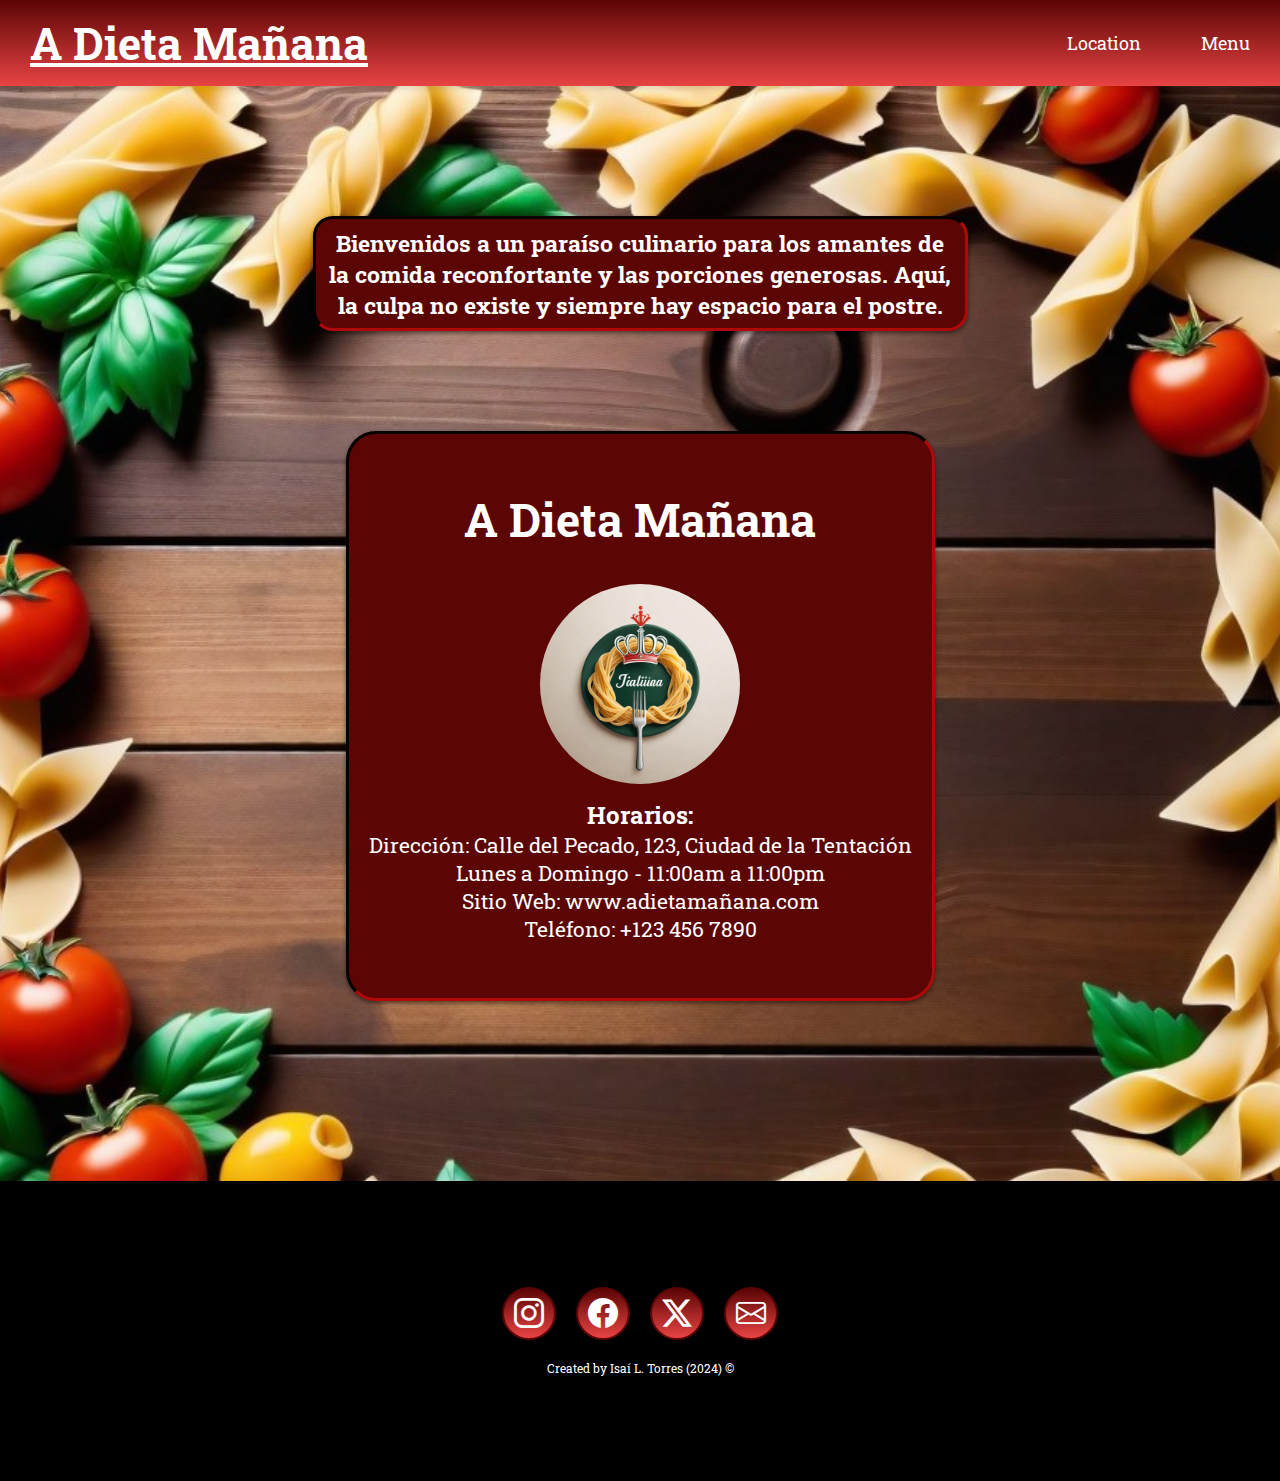
<file: index.html>
<!DOCTYPE html>
<html lang="en">
<head>
    <!--Meta-->
    <meta charset="UTF-8">
    <meta name="viewport" content="width=device-width, initial-scale=1.0">
    <meta http-equiv="X-UA-Compatible" content="IE=edge">
    <!--JavaScript-->
    <script src="script.js" defer></script>
    <!--Google Font-->
    <link rel="preconnect" href="https://fonts.googleapis.com">
    <link rel="preconnect" href="https://fonts.gstatic.com" crossorigin>
    <link href="https://fonts.googleapis.com/css2?family=Roboto+Slab:wght@100..900&display=swap" rel="stylesheet">
    <!--Bootstrap Icons-->
    <link rel="stylesheet" href="https://cdn.jsdelivr.net/npm/bootstrap-icons@1.11.3/font/bootstrap-icons.min.css">
    <!--CSS-->
    <link rel="stylesheet" href="style.css">
    <!--Title-->
    <title>A Dieta Mañana</title>
</head>
<body>

    <!--Header-->

    <header>

        <ul>
            <li><a class="title">A Dieta Mañana</a></li>
            <li class="hideOnMobile"><a href="#">Location</a></li>
            <li class="hideOnMobile"><a href="#">Menu</a></li>
            <li class="menu-button" onclick="showSidebar()"><a href="#"><svg xmlns="http://www.w3.org/2000/svg" height="36px" viewBox="0 -960 960 960" width="36px" fill="#e8eaed"><path d="M120-240v-80h720v80H120Zm0-200v-80h720v80H120Zm0-200v-80h720v80H120Z"/></svg></a></li>
        </ul>

        <!--sidebar-->

        <ul class="sidebar">
            <li onclick="hideSidebar()"><a href="#"><svg xmlns="http://www.w3.org/2000/svg" height="30px" viewBox="0 -960 960 960" width="30px" fill="#e8eaed"><path d="m256-200-56-56 224-224-224-224 56-56 224 224 224-224 56 56-224 224 224 224-56 56-224-224-224 224Z"/></svg></a></li>
            <li><a href="#">Location</a></li>
            <li><a href="#">Menu</a></li>
        </ul>

    </header>

    <!--Description Container-->
    <section class="description-container">
        <div class="description">
            <h2>Bienvenidos a un paraíso culinario para los amantes de la comida reconfortante y las porciones generosas. Aquí, la culpa no existe y siempre hay espacio para el postre.</h2>
        </div>

        <div class="information-container">
            <h2>A Dieta Mañana</h2>
            <img src="images/logo.jpeg" alt="logo" width="200" height="200">
            <h3>Horarios:</h3>
            <p>Dirección: Calle del Pecado, 123, Ciudad de la Tentación</p>
            <p>Lunes a Domingo - 11:00am a 11:00pm</p>
            <p>Sitio Web: www.adietamañana.com</p>
            <p>Teléfono: +123 456 7890</p>
        </div>
    </section>

    <!--Footer-->
    <footer class="footer-container">
        <div class="social-media">
            <a href="https://www.instagram.com" target="_blank" rel="noopener noreferrer"><i class="bi bi-instagram"></i></a>
            <a href="https://www.facebook.com" target="_blank" rel="noopener noreferrer"><i class="bi bi-facebook"></i></a>
            <a href="https://twitter.com" target="_blank" rel="noopener noreferrer"><i class="bi bi-twitter-x"></i></a>
            <a href="mailto:janedoe@micorreo.com" target="_blank" rel="noopener noreferrer"><i class="bi bi-envelope"></i></a>
        </div>

        <div class="Copyright">Created by Isaí L. Torres (2024) ©</div>
    </footer>

</body>
</html>
</file>
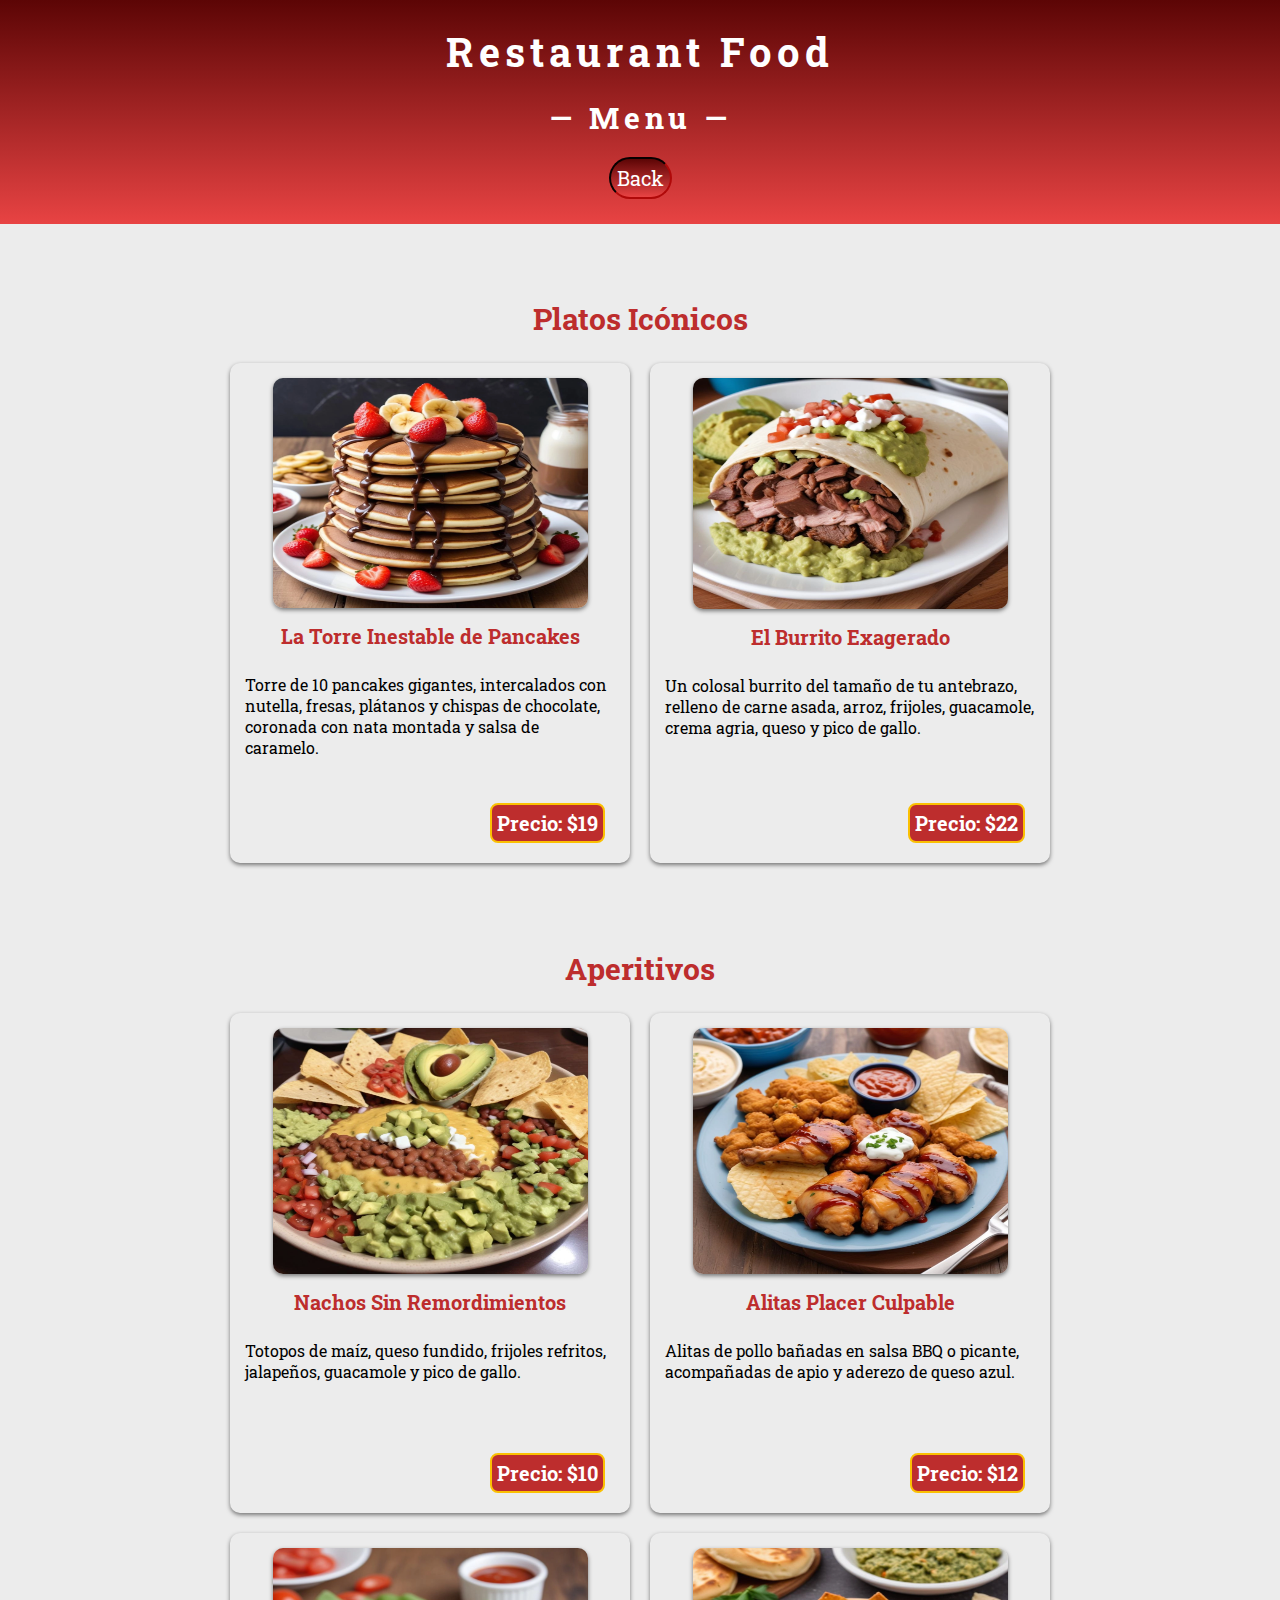
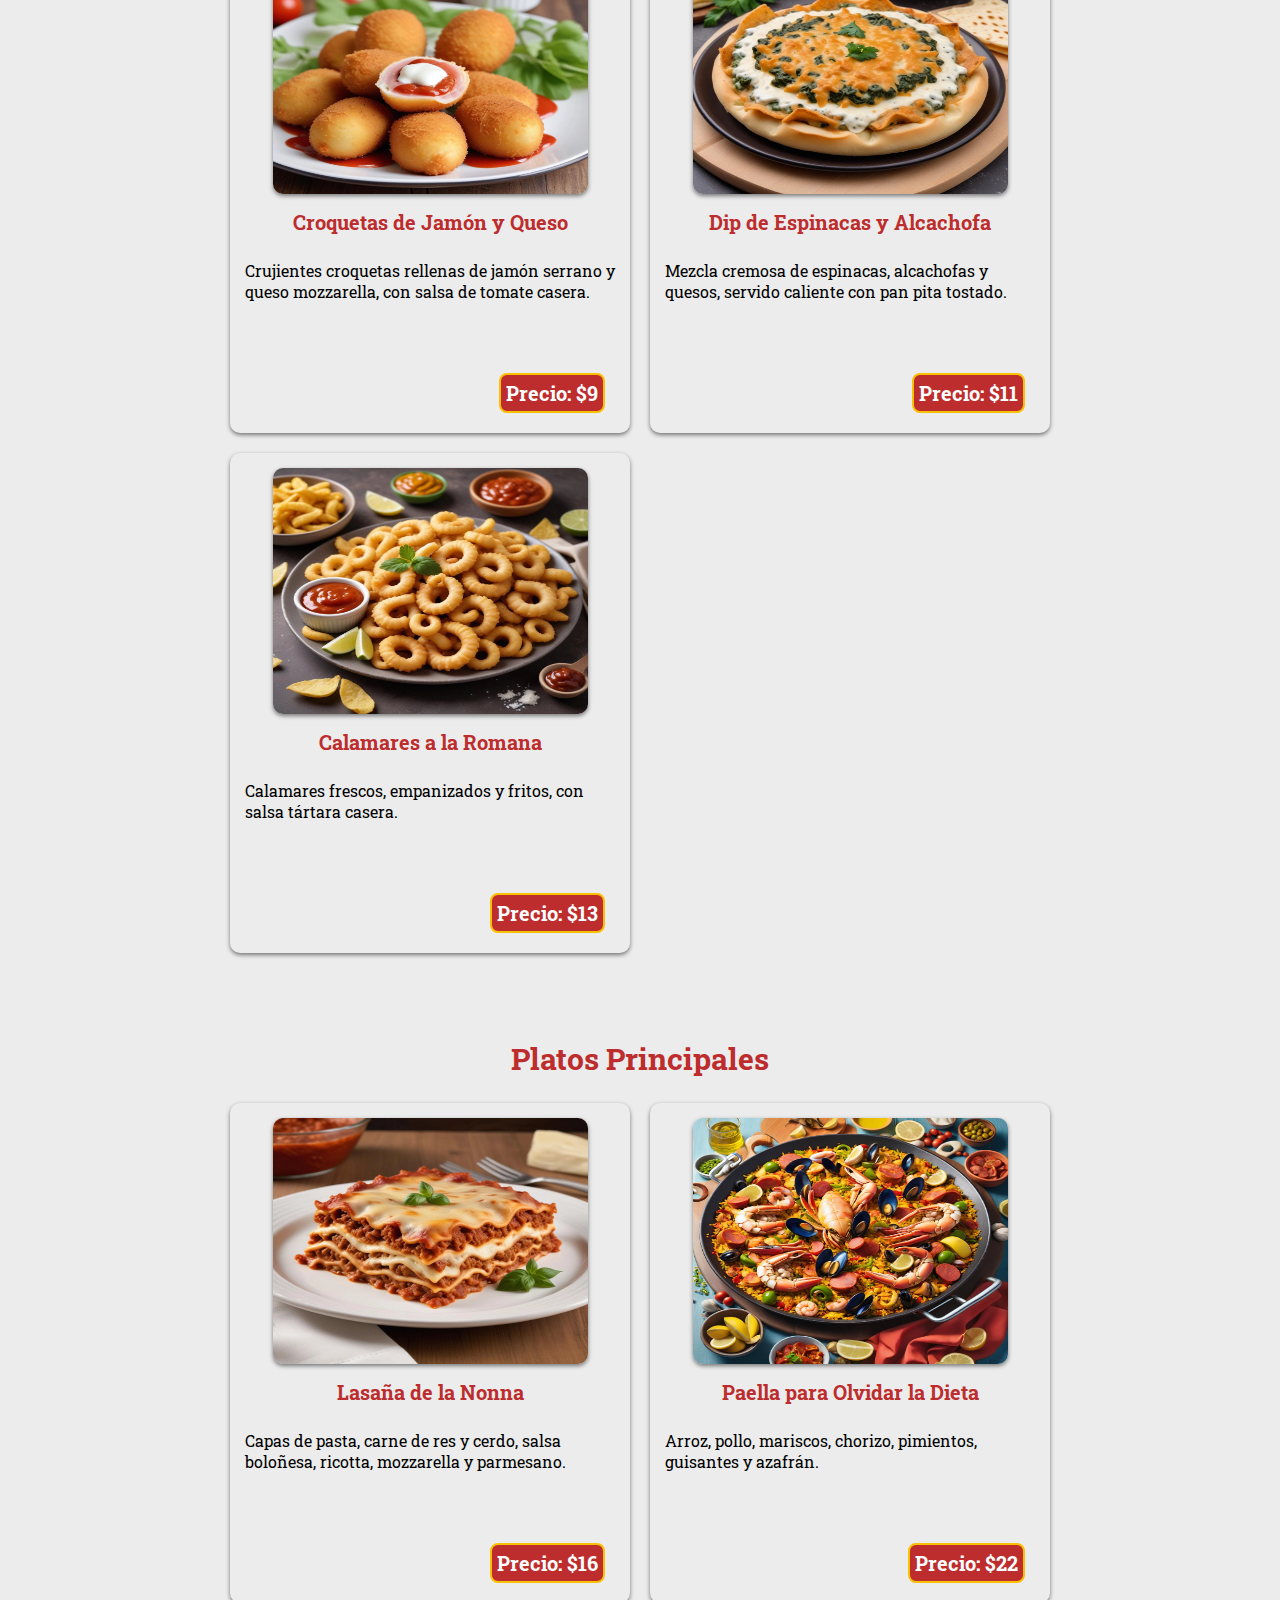
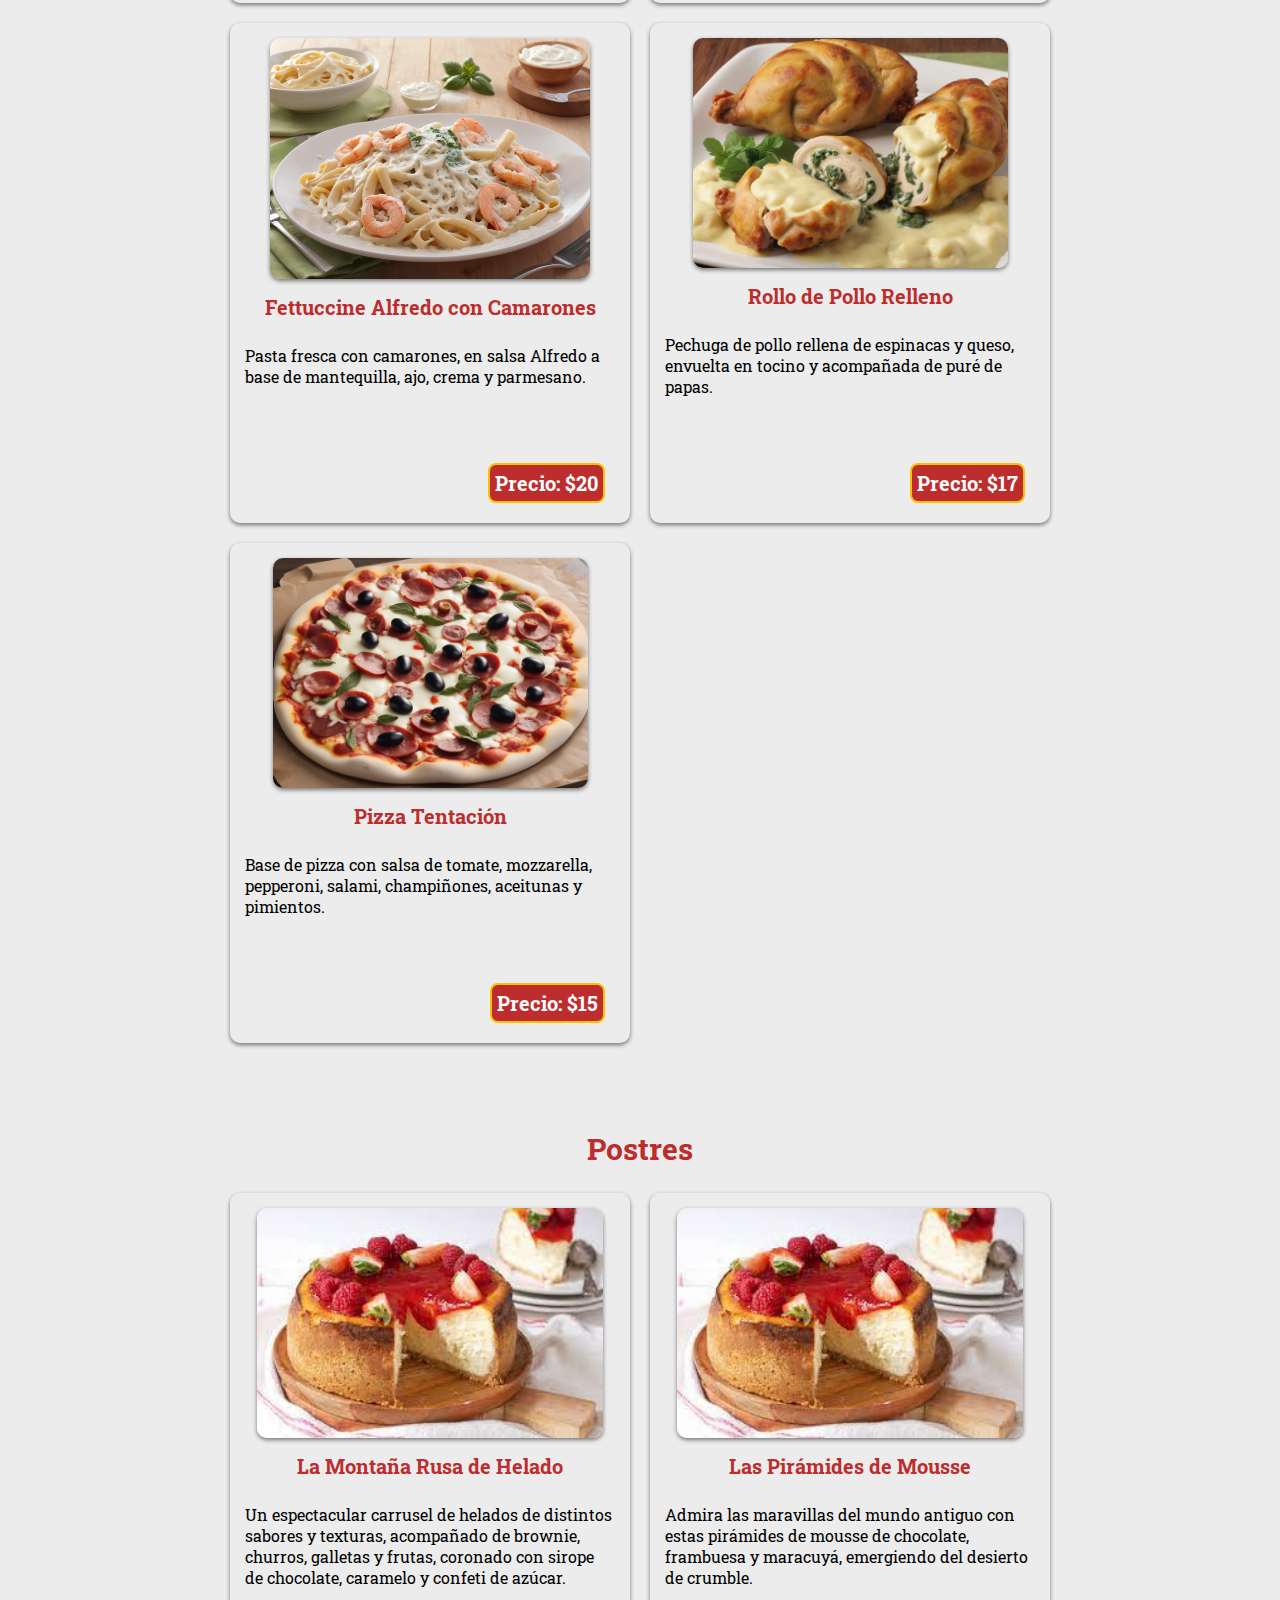
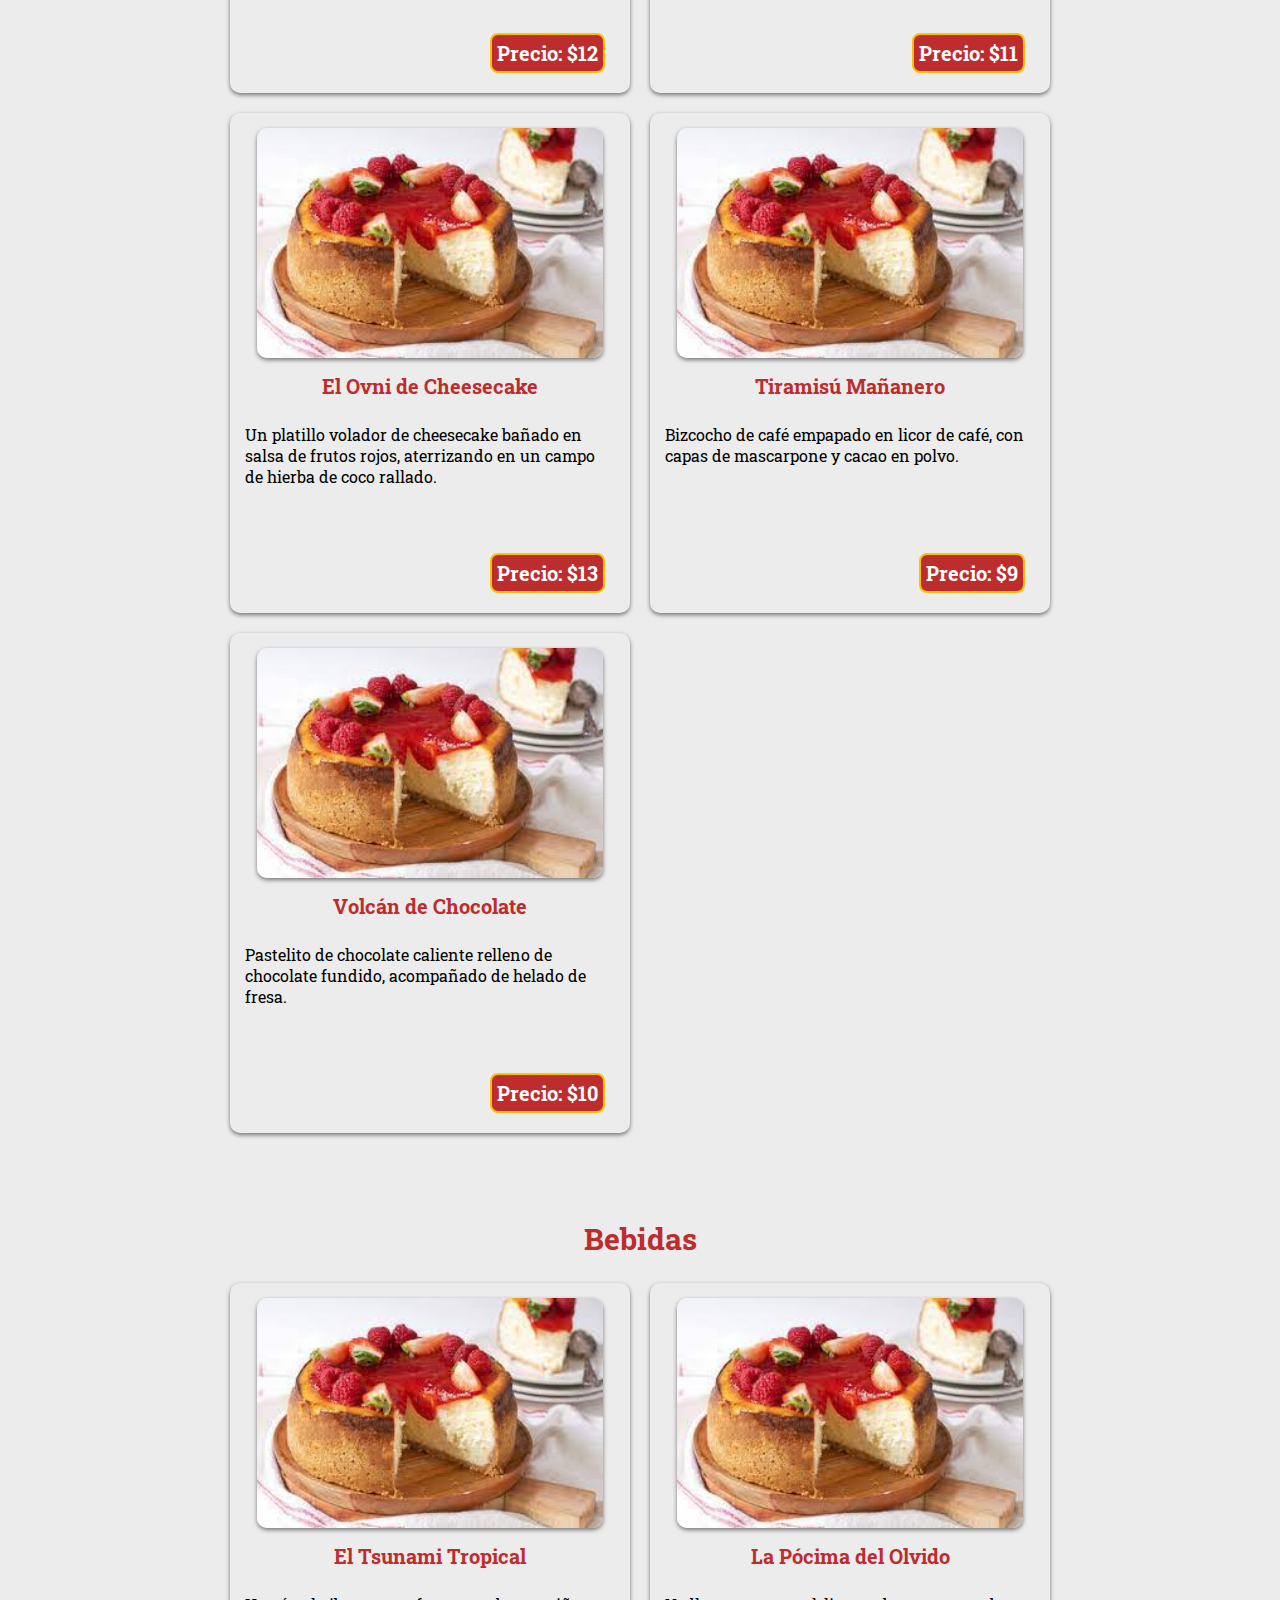
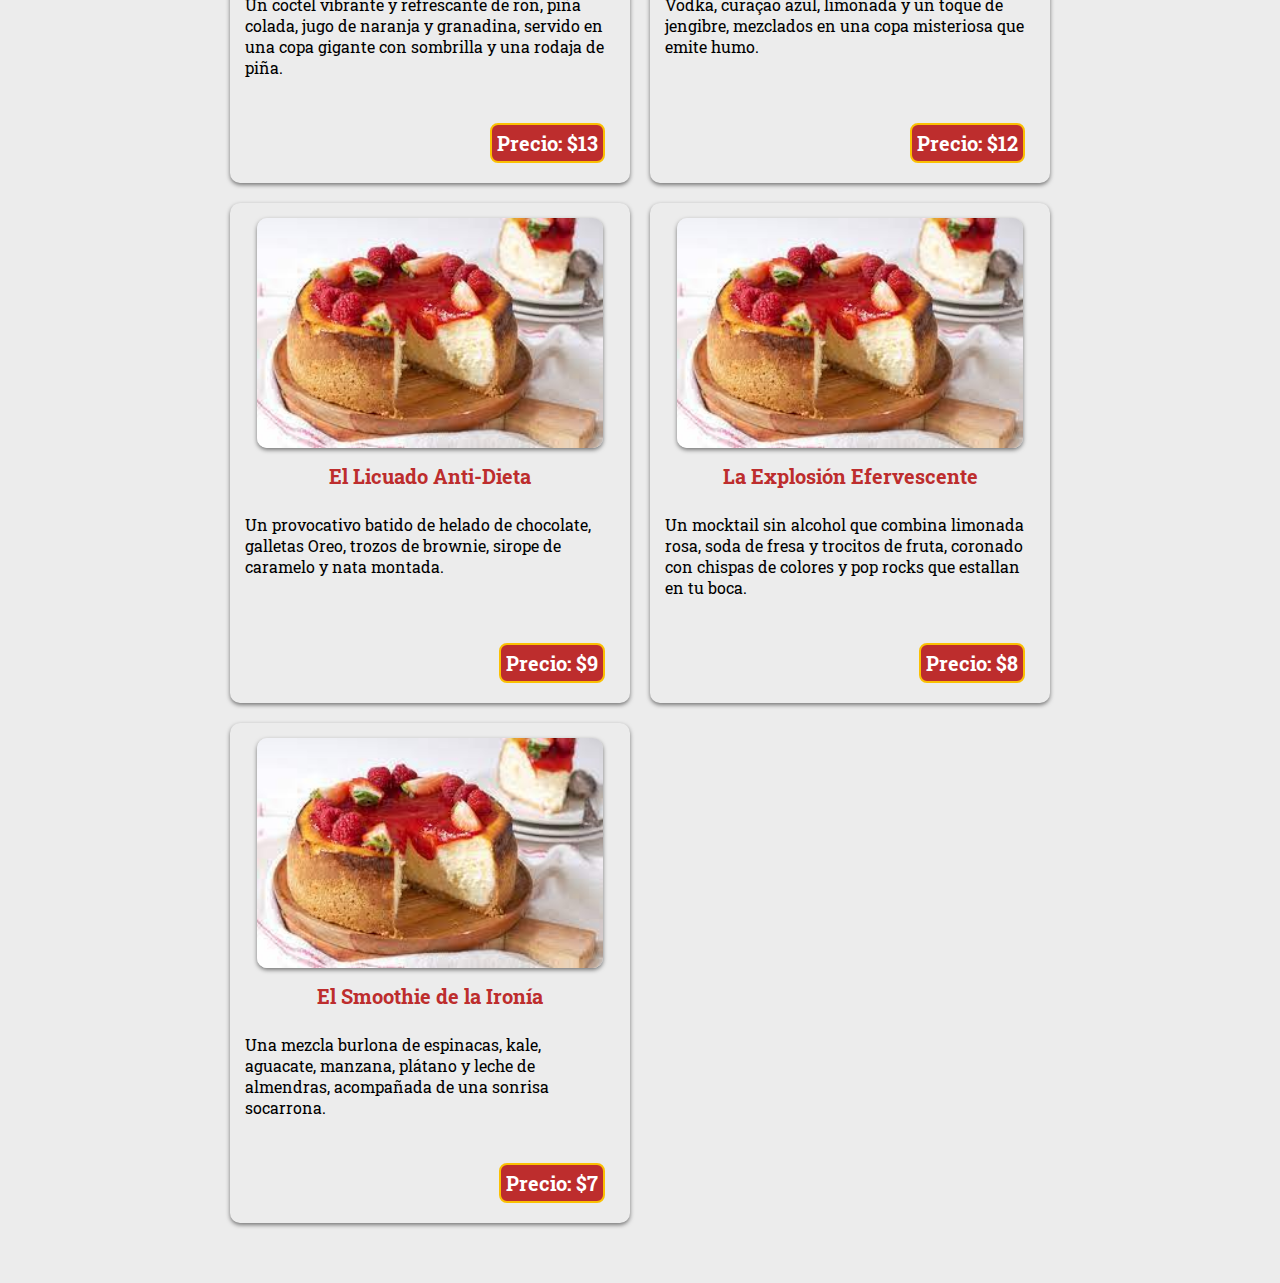
<file: links/menu.html>
<!DOCTYPE html>
<html lang="es">
<head>

  <!--Meta-->
  <meta charset="UTF-8">
  <meta name="viewport" content="width=device-width, initial-scale=1.0">
  <meta http-equiv="X-UA-Compatible" content="IE=edge">
  <!--Google Font-->
  <link rel="preconnect" href="https://fonts.googleapis.com">
  <link rel="preconnect" href="https://fonts.gstatic.com" crossorigin>
  <link href="https://fonts.googleapis.com/css2?family=Roboto+Slab:wght@100..900&display=swap" rel="stylesheet">
  <!--CSS-->
  <link rel="stylesheet" href="menu-style.css">
  <!--Title-->
  <title>Menu</title>

</head>

<body>

  <!--Header-->

  <header>

    <div class="menu-header">
      <h1>Restaurant Food</h1>
      <h3>&mdash; Menu &mdash;</h3>     
      <a class="back-button" href="../index.html">Back</a>
    </div>

  </header>

  <!--Menu Container-->

  <section class="menu-container">

    <!--Platos Iconicos-->

    <h2 class="food-title">Platos Icónicos</h2>

    <div class="menu platos-iconicos">

      <div class="food-plate pancake">
        <img src="menu-images/platos-iconicos/pancakes.webp" alt="pancake">
        <h3>La Torre Inestable de Pancakes</h3>
        <p>Torre de 10 pancakes gigantes, intercalados con nutella, fresas, plátanos y chispas de chocolate, coronada con nata montada y salsa de caramelo.</p>
        <div class="precio">
          <h4 >Precio: $19</h4>
        </div>
      </div>

      <div class="food-plate burrito">
        <img src="menu-images/platos-iconicos/burrito.webp" alt="burrito">
        <h3>El Burrito Exagerado</h3>
        <p>Un colosal burrito del tamaño de tu antebrazo, relleno de carne asada, arroz, frijoles, guacamole, crema agria, queso y pico de gallo.</p>
        <div class="precio">
          <h4>Precio: $22</h4>
        </div>
      </div>

    </div>

    <br>

    <!--Aperitivos-->

    <h2 class="food-title">Aperitivos</h2>

    <div class="menu aperitivos">

      <div class="food-plate nachos">
        <img src="menu-images/aperitivos/totopos-maiz.webp" alt="nachos">
        <h3>Nachos Sin Remordimientos</h3>
        <p>Totopos de maíz, queso fundido, frijoles refritos, jalapeños, guacamole y pico de gallo.</p>
        <div class="precio">
          <h4>Precio: $10</h4>
        </div>
      </div>

      <div class="food-plate alitas">
        <img src="menu-images/aperitivos/alitas-pollo.webp" alt="alitas">
        <h3>Alitas Placer Culpable</h3>
        <p>Alitas de pollo bañadas en salsa BBQ o picante, acompañadas de apio y aderezo de queso azul.</p>
        <div class="precio">
          <h4>Precio: $12</h4>
        </div>
      </div>

      <div class="food-plate croquetas">
        <img src="menu-images/aperitivos/croquetas.webp" alt="croquetas">
        <h3>Croquetas de Jamón y Queso</h3>
        <p>Crujientes croquetas rellenas de jamón serrano y queso mozzarella, con salsa de tomate casera.</p>
        <div class="precio">
          <h4>Precio: $9</h4>
        </div>
      </div>

      <div class="food-plate dip-espinaca">
        <img src="menu-images/aperitivos/dip-espinaca.webp" alt="espinaca">
        <h3>Dip de Espinacas y Alcachofa</h3>
        <p>Mezcla cremosa de espinacas, alcachofas y quesos, servido caliente con pan pita tostado.</p>
        <div class="precio">
          <h4>Precio: $11</h4>
        </div>
      </div>

      <div class="food-plate calamares">
        <img src="menu-images/aperitivos/calamares.webp" alt="calamares">
        <h3>Calamares a la Romana</h3>
        <p>Calamares frescos, empanizados y fritos, con salsa tártara casera.</p>
        <div class="precio">
          <h4>Precio: $13</h4>
        </div>
      </div>

    </div>

    <br>

    <!--Platos Principales-->

    <h2 class="food-title">Platos Principales</h2>

    <div class="menu principales">

      <div class="food-plate Lasaña">
        <img src="menu-images/platos-principales/lasagna.webp" alt="Lasaña">
        <h3>Lasaña de la Nonna</h3>
        <p>Capas de pasta, carne de res y cerdo, salsa boloñesa, ricotta, mozzarella y parmesano.</p>
        <div class="precio">
          <h4>Precio: $16</h4>
        </div>
      </div>

      <div class="food-plate paella">
        <img src="menu-images/platos-principales/paella.webp" alt="paella">
        <h3>Paella para Olvidar la Dieta</h3>
        <p>Arroz, pollo, mariscos, chorizo, pimientos, guisantes y azafrán.</p>
        <div class="precio">
          <h4>Precio: $22</h4>
        </div>
      </div>

      <div class="food-plate fettuccine">
        <img src="menu-images/platos-principales/fettuccine.webp" alt="fettuccine">
        <h3>Fettuccine Alfredo con Camarones</h3>
        <p>Pasta fresca con camarones, en salsa Alfredo a base de mantequilla, ajo, crema y parmesano.</p>
        <div class="precio">
          <h4>Precio: $20</h4>
        </div>
      </div>

      <div class="food-plate pollo-relleno">
        <img src="menu-images/platos-principales/pollo-relleno.webp" alt="pollo relleno">
        <h3>Rollo de Pollo Relleno</h3>
        <p>Pechuga de pollo rellena de espinacas y queso, envuelta en tocino y acompañada de puré de papas.</p>
        <div class="precio">
          <h4>Precio: $17</h4>
        </div>
      </div>

      <div class="food-plate pizza">
        <img src="menu-images/platos-principales/pizza.webp" alt="pizza">
        <h3>Pizza Tentación</h3>
        <p>Base de pizza con salsa de tomate, mozzarella, pepperoni, salami, champiñones, aceitunas y pimientos.</p>
        <div class="precio">
          <h4>Precio: $15</h4>
        </div>
      </div>

    </div>

    <br>

    <!--Postres-->

    <h2 class="food-title">Postres</h2>

    <div class="menu postres">

      <div class="food-plate helado">
        <img src="menu-images/cheesecake.jpg" alt="helado">
        <h3>La Montaña Rusa de Helado</h3>
        <p>Un espectacular carrusel de helados de distintos sabores y texturas, acompañado de brownie, churros, galletas y frutas, coronado con sirope de chocolate, caramelo y confeti de azúcar.</p>
        <div class="precio">
          <h4>Precio: $12</h4>
        </div>
      </div>

      <div class="food-plate piramide">
        <img src="menu-images/cheesecake.jpg" alt="postre piramide">
        <h3>Las Pirámides de Mousse</h3>
        <p>Admira las maravillas del mundo antiguo con estas pirámides de mousse de chocolate, frambuesa y maracuyá, emergiendo del desierto de crumble.</p>
        <div class="precio">
          <h4>Precio: $11</h4>
        </div>
      </div>

      <div class="food-plate cheesecake">
        <img src="menu-images/cheesecake.jpg" alt="cheesecake">
        <h3>El Ovni de Cheesecake</h3>
        <p>Un platillo volador de cheesecake bañado en salsa de frutos rojos, aterrizando en un campo de hierba de coco rallado.</p>
        <div class="precio">
          <h4>Precio: $13</h4>
        </div>
      </div>

      <div class="food-plate bizcocho">
        <img src="menu-images/cheesecake.jpg" alt="bizcocho">
        <h3>Tiramisú Mañanero</h3>
        <p>Bizcocho de café empapado en licor de café, con capas de mascarpone y cacao en polvo.</p>
        <div class="precio">
          <h4>Precio: $9</h4>
        </div>
      </div>

      <div class="food-plate volcan-chocolate">
        <img src="menu-images/cheesecake.jpg" alt="volcan chocolate">
        <h3>Volcán de Chocolate</h3>
        <p>Pastelito de chocolate caliente relleno de chocolate fundido, acompañado de helado de fresa.</p>
        <div class="precio">
          <h4>Precio: $10</h4>
        </div>
      </div>

    </div>

    <br>

    <!--Bebidas-->

    <h2 class="food-title">Bebidas</h2>

    <div class="menu bebidas">

      <div class="food-plate tsunami-tropical">
        <img src="menu-images/cheesecake.jpg" alt="tsunami tropical">
        <h3>El Tsunami Tropical</h3>
        <p>Un cóctel vibrante y refrescante de ron, piña colada, jugo de naranja y granadina, servido en una copa gigante con sombrilla y una rodaja de piña.</p>
        <div class="precio">
          <h4>Precio: $13</h4>
        </div>
      </div>

      <div class="food-plate pocima-olvido">
        <img src="menu-images/cheesecake.jpg" alt="vodka">
        <h3>La Pócima del Olvido</h3>
        <p>Vodka, curaçao azul, limonada y un toque de jengibre, mezclados en una copa misteriosa que emite humo.</p>
        <div class="precio">
          <h4>Precio: $12</h4>
        </div>
      </div>

      <div class="food-plate licuado">
        <img src="menu-images/cheesecake.jpg" alt="licuado">
        <h3>El Licuado Anti-Dieta</h3>
        <p>Un provocativo batido de helado de chocolate, galletas Oreo, trozos de brownie, sirope de caramelo y nata montada.</p>
        <div class="precio">
          <h4>Precio: $9</h4>
        </div>
      </div>

      <div class="food-plate mocktail">
        <img src="menu-images/cheesecake.jpg" alt="mocktail">
        <h3>La Explosión Efervescente</h3>
        <p>Un mocktail sin alcohol que combina limonada rosa, soda de fresa y trocitos de fruta, coronado con chispas de colores y pop rocks que estallan en tu boca.</p>
        <div class="precio">
          <h4>Precio: $8</h4>
        </div>
      </div>

      <div class="food-plate smoothie">
        <img src="menu-images/cheesecake.jpg" alt="smoothie">
        <h3>El Smoothie de la Ironía</h3>
        <p>Una mezcla burlona de espinacas, kale, aguacate, manzana, plátano y leche de almendras, acompañada de una sonrisa socarrona.</p>
        <div class="precio">
          <h4>Precio: $7</h4>
        </div>
      </div>

    </div>

  </section>

</body>
</html>
</file>
<file: style.css>
* {
    margin: 0;
    padding: 0;
    color: #fff;
    font-family: "Roboto Slab", serif;
    box-sizing: border-box;
}

body {
    background-image: url(images/background-with-a-pasta-decoration.jpeg);
    background-position: center;
    background-size: cover;
    background-repeat: no-repeat; 
}

/* Header */

header {
    /* position: fixed; */
    /* top: 0; */
    /* left: 0; */
    /* width: 100%; */
    background: linear-gradient(#5c0505, #e84343);
    font-size: 26px;
    box-shadow: 3px 3px 5px rgba(0, 0, 0, 0.1);
}

header ul {
    display: flex;
    justify-content: flex-end;
    align-items: center;
    list-style: none;
    width: 100%;
    padding: 18px 0;  
}

header li {
    height: 50px;
}

header a {
    height: 100%;
    padding: 0 30px;
    text-decoration: none;
    display: flex;
    align-items: center;
    font-size: .7em;
}

header a:hover {
    text-decoration: underline;
}

header li:nth-child(1) {
    margin-right: auto;
}

.title {
    text-decoration: underline;
    font-weight: bold;
    font-size: 1.7em;
}

.menu-button {
    display: none;
}

/* Sidebar */

.sidebar {
    position: fixed;
    top: 0;
    right: 0;
    height: 100vh;
    width: 250px;
    z-index: 999;
    margin: 0;
    padding: 0;
    background-color: rgba(255, 255, 255, 0.2);
    backdrop-filter: blur(10px);
    box-shadow: -10px 0 10px rgba(0, 0, 0, 0.1);
    display: none;
    flex-direction: column;
    align-items: flex-start;
    justify-content: flex-start;
}

.sidebar li {
    width: 100%;
}

.sidebar a {
    width: 100%;
}

.sidebar a:hover {
    background: #5c0505;
    text-decoration: none;
}

/* Description Container */

.description-container {
    display: flex;
    flex-direction: column;
    justify-content: center;
    align-items: center;
    margin-top: 130px;
    font-size: 26px;
}

.description {
    max-width: 655px;
    text-align: center;
    background-color: #5c0505;
    box-shadow: 0 2px 4px rgba(0, 0, 0, 0.5);
    border-radius: 20px;
    padding: 8px;
    font-size: .6em;
    border: inset 3px #5c0505;
}

.information-container {
    display: flex;
    flex-direction: column;
    justify-content: center;
    align-items: center;
    margin: 100px 0;
    text-align: center;
    background-color: #5c0505;
    box-shadow: 0 2px 4px rgba(0, 0, 0, 0.5);
    border-radius: 30px;
    padding: 8px 20px;
    font-size: .8em;
    border: inset 3px #5c0505;
    height: 570px;
}

.information-container h2 {
    font-size: 2.2em;
    margin: 0 0 20px 0;
}

.information-container img {
    border-radius: 50%;
    margin: 15px 0;
}

/* Footer */

.footer-container {
    display: flex;
    flex-direction: column;
    align-items: center;
    justify-content: center;
    box-sizing: border-box;
    background-color: #000;
    margin-top: 80px;
    height: 300px;
}

.social-media {
    display: flex;
    flex-direction: row;
    justify-content: center;
    align-items: center;
    box-sizing: border-box;
}

.social-media a {
    text-decoration: none;
    padding: 5px;
    border: solid 2px #5c0505;
    color: #fff;
    background: linear-gradient(#5c0505, #e84343);
    border-radius: 50%;
    margin: 0 10px;
}

.social-media i {
    font-size: 30px;
    padding: 5px;
}

.social-media a:hover {
    background: linear-gradient(#e84343, #5c0505);
    color: #fff;
}

.Copyright {
    margin: 20px 0 0 0;
    font-size: 12px;
}

/* Media Queries */

@media screen and (max-width: 900px) {
    .hideOnMobile {
        display: none;
    }

    .menu-button {
        display: block;
    }
}

@media screen and (max-width: 500px) {
    .sidebar {
        width: 100%;
    }
}
</file>
<file: links/menu-style.css>
* {
  box-sizing: border-box;
  margin: 0;
  padding: 0;
  font-family: "Roboto Slab", serif;
}

body {
  background-color: #ececec;
}

/* Header */

.menu-header {
  display: flex;
  flex-direction: column;
  align-items: center;
  justify-content: center;
  flex-wrap: wrap;
  padding: 25px;
  text-align: center;
  background: linear-gradient(#5c0505, #e84343);
  color: #fff;
  font-size: 20px;
}

.menu-header h1 {
  letter-spacing: 5px;
}

.menu-header h3 {
  font-size: 1.5em;
  margin: 20px 0;
  letter-spacing: 5px;
}

.back-button {
  text-decoration: none;
  color: #fff;
  font-size: 1em;
  border: inset 2px #5c0505;
  background: linear-gradient(#5c0505, #e84343);
  border-radius: 30px;
  padding: 6px;
}

.back-button:hover {
  background: linear-gradient(#e84343, #5c0505);
}

/* Menu  container */

.menu-container {
  display: flex;
  flex-direction: column;
  justify-content: center;
  align-items: center;
  margin: 75px 0 0 0;
  font-size: 20px;
}

.food-title {
  margin: 0 0 25px 0;
  color: #bd2d2d;
  font-size: 1.5em;
}

.menu {
  display: grid;
  grid-template-columns: repeat(3, 1fr);
  gap: 20px;
  margin: 0 0 60px 0;
}

.food-plate {
  background-color: #ececec;
  box-shadow: 0 2px 4px rgba(0, 0, 0, 0.5);
  border-radius: 10px;
  padding: 15px;
  display: flex;
  flex-direction: column;
  justify-content: start;
  align-items: center;
  width: 400px;
  height: 500px;
}

.food-plate img {
  min-height: 230px;
  min-width: 315px;
  box-shadow: 0 2px 4px rgba(0, 0, 0, 0.5);
  border-radius: 10px;
  margin: 0 0 15px 0;
}

.food-plate h3 {
 color: #bd2d2d;
 font-size: 1em;
 margin: 0 0 25px 0;
}

.food-plate p {
  font-size: .8em;
}

.platos-iconicos {
  grid-template-columns: repeat(2, 1fr);
}

.precio {
  padding: 0 10px 5px 0;
  height: 100%;
  width: 100%;
  font-size: 1em;;
  color: #fff;
  display: flex;
  justify-content: end;
  align-items: end;
}

.precio h4 {
  padding: 5px;
  border: solid 2px #fac003;
  border-radius: 8px;
  background-color: #bd2d2d;
}

/* Responsive */

/* Menu container */

@media screen and (max-width: 1330px) {
  .menu {
    grid-template-columns: repeat(2, 1fr);
  }
}

@media screen and (max-width: 900px) {
  .menu-header {
    font-size: 18px;
  }

  .menu-container {
    font-size: 18px;
  }

  .food-plate {
    width: 320px;
    height: 420px;
  }

  .food-plate img {
    min-height: 130px;
    min-width: 230px;
  }

  .precio {
    font-size: .8em;
  }
}

@media screen and (max-width: 700px) {
  .menu {
    grid-template-columns: repeat(1, 1fr);
  }
}

@media screen and (max-width: 406px) {
  .menu-header {
    font-size: 16px;
  }
}
</file>
